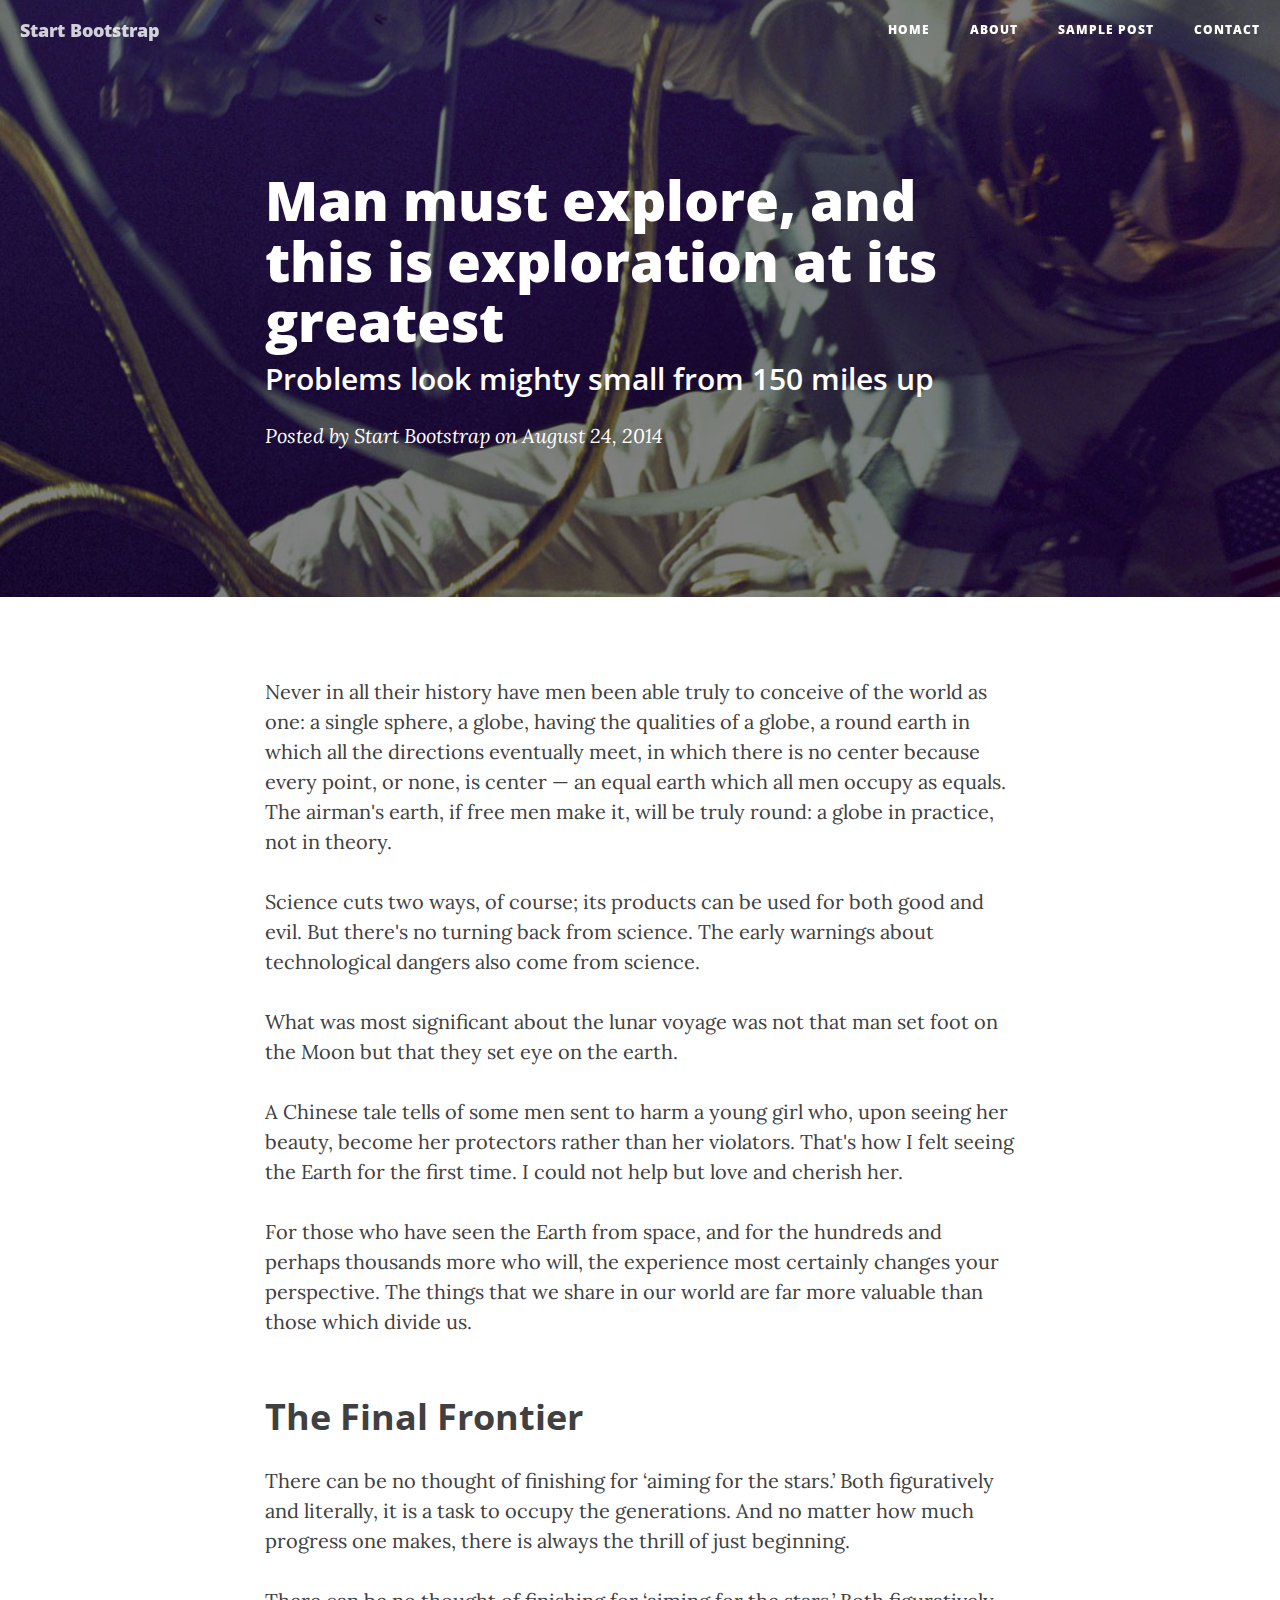
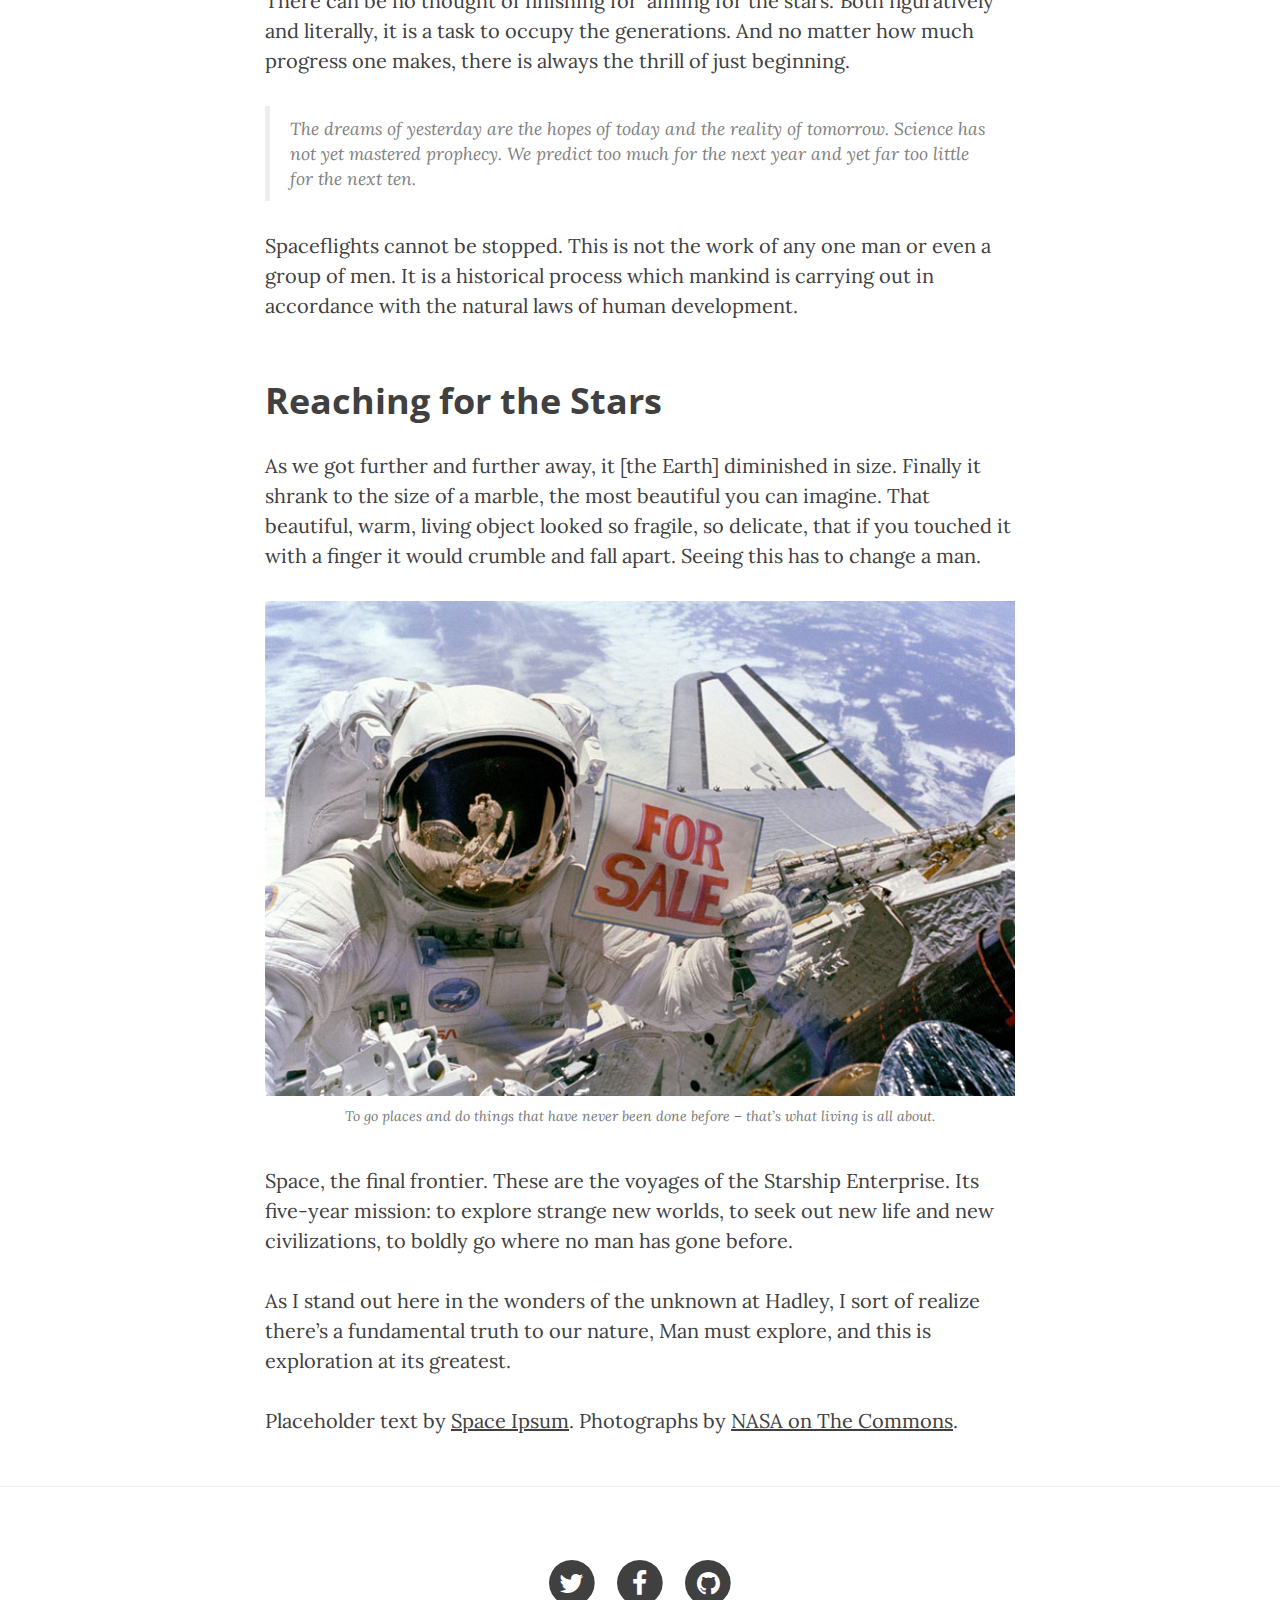
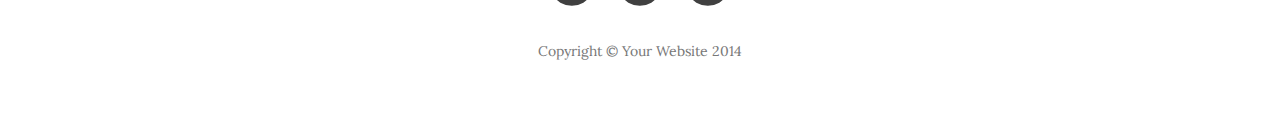
<file: post.html>
<!DOCTYPE html>
<html lang="en">

<head>

    <meta charset="utf-8">
    <meta http-equiv="X-UA-Compatible" content="IE=edge">
    <meta name="viewport" content="width=device-width, initial-scale=1">
    <meta name="description" content="">
    <meta name="author" content="">

    <title>Clean Blog - Sample Post</title>

    <!-- Bootstrap Core CSS -->
    <link href="css/bootstrap.min.css" rel="stylesheet">

    <!-- Custom CSS -->
    <link href="css/clean-blog.css" rel="stylesheet">

    <!-- Custom Fonts -->
    <link href="http://maxcdn.bootstrapcdn.com/font-awesome/4.1.0/css/font-awesome.min.css" rel="stylesheet" type="text/css">
    <link href='http://fonts.googleapis.com/css?family=Lora:400,700,400italic,700italic' rel='stylesheet' type='text/css'>
    <link href='http://fonts.googleapis.com/css?family=Open+Sans:300italic,400italic,600italic,700italic,800italic,400,300,600,700,800' rel='stylesheet' type='text/css'>

    <!-- HTML5 Shim and Respond.js IE8 support of HTML5 elements and media queries -->
    <!-- WARNING: Respond.js doesn't work if you view the page via file:// -->
    <!--[if lt IE 9]>
        <script src="https://oss.maxcdn.com/libs/html5shiv/3.7.0/html5shiv.js"></script>
        <script src="https://oss.maxcdn.com/libs/respond.js/1.4.2/respond.min.js"></script>
    <![endif]-->

</head>

<body>

    <!-- Navigation -->
    <nav class="navbar navbar-default navbar-custom navbar-fixed-top">
        <div class="container-fluid">
            <!-- Brand and toggle get grouped for better mobile display -->
            <div class="navbar-header page-scroll">
                <button type="button" class="navbar-toggle" data-toggle="collapse" data-target="#bs-example-navbar-collapse-1">
                    <span class="sr-only">Toggle navigation</span>
                    <span class="icon-bar"></span>
                    <span class="icon-bar"></span>
                    <span class="icon-bar"></span>
                </button>
                <a class="navbar-brand" href="index.html">Start Bootstrap</a>
            </div>

            <!-- Collect the nav links, forms, and other content for toggling -->
            <div class="collapse navbar-collapse" id="bs-example-navbar-collapse-1">
                <ul class="nav navbar-nav navbar-right">
                    <li>
                        <a href="index.html">Home</a>
                    </li>
                    <li>
                        <a href="about.html">About</a>
                    </li>
                    <li>
                        <a href="post.html">Sample Post</a>
                    </li>
                    <li>
                        <a href="contact.html">Contact</a>
                    </li>
                </ul>
            </div>
            <!-- /.navbar-collapse -->
        </div>
        <!-- /.container -->
    </nav>

    <!-- Page Header -->
    <!-- Set your background image for this header on the line below. -->
    <header class="intro-header" style="background-image: url('img/post-bg.jpg')">
        <div class="container">
            <div class="row">
                <div class="col-lg-8 col-lg-offset-2 col-md-10 col-md-offset-1">
                    <div class="post-heading">
                        <h1>Man must explore, and this is exploration at its greatest</h1>
                        <h2 class="subheading">Problems look mighty small from 150 miles up</h2>
                        <span class="meta">Posted by <a href="#">Start Bootstrap</a> on August 24, 2014</span>
                    </div>
                </div>
            </div>
        </div>
    </header>

    <!-- Post Content -->
    <article>
        <div class="container">
            <div class="row">
                <div class="col-lg-8 col-lg-offset-2 col-md-10 col-md-offset-1">
                    <p>Never in all their history have men been able truly to conceive of the world as one: a single sphere, a globe, having the qualities of a globe, a round earth in which all the directions eventually meet, in which there is no center because every point, or none, is center — an equal earth which all men occupy as equals. The airman's earth, if free men make it, will be truly round: a globe in practice, not in theory.</p>

                    <p>Science cuts two ways, of course; its products can be used for both good and evil. But there's no turning back from science. The early warnings about technological dangers also come from science.</p>

                    <p>What was most significant about the lunar voyage was not that man set foot on the Moon but that they set eye on the earth.</p>

                    <p>A Chinese tale tells of some men sent to harm a young girl who, upon seeing her beauty, become her protectors rather than her violators. That's how I felt seeing the Earth for the first time. I could not help but love and cherish her.</p>

                    <p>For those who have seen the Earth from space, and for the hundreds and perhaps thousands more who will, the experience most certainly changes your perspective. The things that we share in our world are far more valuable than those which divide us.</p>

                    <h2 class="section-heading">The Final Frontier</h2>

                    <p>There can be no thought of finishing for ‘aiming for the stars.’ Both figuratively and literally, it is a task to occupy the generations. And no matter how much progress one makes, there is always the thrill of just beginning.</p>

                    <p>There can be no thought of finishing for ‘aiming for the stars.’ Both figuratively and literally, it is a task to occupy the generations. And no matter how much progress one makes, there is always the thrill of just beginning.</p>

                    <blockquote>The dreams of yesterday are the hopes of today and the reality of tomorrow. Science has not yet mastered prophecy. We predict too much for the next year and yet far too little for the next ten.</blockquote>

                    <p>Spaceflights cannot be stopped. This is not the work of any one man or even a group of men. It is a historical process which mankind is carrying out in accordance with the natural laws of human development.</p>

                    <h2 class="section-heading">Reaching for the Stars</h2>

                    <p>As we got further and further away, it [the Earth] diminished in size. Finally it shrank to the size of a marble, the most beautiful you can imagine. That beautiful, warm, living object looked so fragile, so delicate, that if you touched it with a finger it would crumble and fall apart. Seeing this has to change a man.</p>

                    <a href="#">
                        <img class="img-responsive" src="img/post-sample-image.jpg" alt="">
                    </a>
                    <span class="caption text-muted">To go places and do things that have never been done before – that’s what living is all about.</span>

                    <p>Space, the final frontier. These are the voyages of the Starship Enterprise. Its five-year mission: to explore strange new worlds, to seek out new life and new civilizations, to boldly go where no man has gone before.</p>

                    <p>As I stand out here in the wonders of the unknown at Hadley, I sort of realize there’s a fundamental truth to our nature, Man must explore, and this is exploration at its greatest.</p>

                    <p>Placeholder text by <a href="http://spaceipsum.com/">Space Ipsum</a>. Photographs by <a href="https://www.flickr.com/photos/nasacommons/">NASA on The Commons</a>.</p>
                </div>
            </div>
        </div>
    </article>

    <hr>

    <!-- Footer -->
    <footer>
        <div class="container">
            <div class="row">
                <div class="col-lg-8 col-lg-offset-2 col-md-10 col-md-offset-1">
                    <ul class="list-inline text-center">
                        <li>
                            <a href="#">
                                <span class="fa-stack fa-lg">
                                    <i class="fa fa-circle fa-stack-2x"></i>
                                    <i class="fa fa-twitter fa-stack-1x fa-inverse"></i>
                                </span>
                            </a>
                        </li>
                        <li>
                            <a href="#">
                                <span class="fa-stack fa-lg">
                                    <i class="fa fa-circle fa-stack-2x"></i>
                                    <i class="fa fa-facebook fa-stack-1x fa-inverse"></i>
                                </span>
                            </a>
                        </li>
                        <li>
                            <a href="#">
                                <span class="fa-stack fa-lg">
                                    <i class="fa fa-circle fa-stack-2x"></i>
                                    <i class="fa fa-github fa-stack-1x fa-inverse"></i>
                                </span>
                            </a>
                        </li>
                    </ul>
                    <p class="copyright text-muted">Copyright &copy; Your Website 2014</p>
                </div>
            </div>
        </div>
    </footer>

    <!-- jQuery -->
    <script src="js/jquery.js"></script>

    <!-- Bootstrap Core JavaScript -->
    <script src="js/bootstrap.min.js"></script>

    <!-- Custom Theme JavaScript -->
    <script src="js/clean-blog.min.js"></script>

</body>

</html>
</file>
<file: css/clean-blog.css>
body {
  font-family: 'Lora', 'Times New Roman', serif;
  font-size: 20px;
  color: #404040;
}
p {
  line-height: 1.5;
  margin: 30px 0;
}
p a {
  text-decoration: underline;
}
h1,
h2,
h3,
h4,
h5,
h6 {
  font-family: 'Open Sans', 'Helvetica Neue', Helvetica, Arial, sans-serif;
  font-weight: 800;
}
a {
  color: #404040;
}
a:hover,
a:focus {
  color: #0085a1;
}
a img:hover,
a img:focus {
  cursor: zoom-in;
}
blockquote {
  color: #808080;
  font-style: italic;
}
hr.small {
  max-width: 100px;
  margin: 15px auto;
  border-width: 4px;
  border-color: white;
}
.navbar-custom {
  position: absolute;
  top: 0;
  left: 0;
  width: 100%;
  z-index: 3;
  font-family: 'Open Sans', 'Helvetica Neue', Helvetica, Arial, sans-serif;
}
.navbar-custom .navbar-brand {
  font-weight: 800;
}
.navbar-custom .nav li a {
  text-transform: uppercase;
  font-size: 12px;
  font-weight: 800;
  letter-spacing: 1px;
}
.selected {
  color: #81D425 !important
}
@media only screen and (min-width: 768px) {
  .navbar-custom {
    background: transparent;
    border-bottom: 1px solid transparent;
  }
  .navbar-custom .navbar-brand {
    color: white;
    padding: 20px;
  }
  .navbar-custom .navbar-brand:hover,
  .navbar-custom .navbar-brand:focus {
    color: rgba(255, 255, 255, 0.8);
  }
  .navbar-custom .nav li a {
    color: white;
    padding: 20px;
  }
  .navbar-custom .nav li a:hover,
  .navbar-custom .nav li a:focus {
    color: rgba(255, 255, 255, 0.8);
  }
}
@media only screen and (min-width: 1170px) {
  .navbar-custom {
    -webkit-transition: background-color 0.3s;
    -moz-transition: background-color 0.3s;
    transition: background-color 0.3s;
    /* Force Hardware Acceleration in WebKit */
    -webkit-transform: translate3d(0, 0, 0);
    -moz-transform: translate3d(0, 0, 0);
    -ms-transform: translate3d(0, 0, 0);
    -o-transform: translate3d(0, 0, 0);
    transform: translate3d(0, 0, 0);
    -webkit-backface-visibility: hidden;
    backface-visibility: hidden;
  }
  .navbar-custom.is-fixed {
    /* when the user scrolls down, we hide the header right above the viewport */
    position: fixed;
    top: -61px;
    background-color: rgba(255, 255, 255, 0.9);
    border-bottom: 1px solid #f2f2f2;
    -webkit-transition: -webkit-transform 0.3s;
    -moz-transition: -moz-transform 0.3s;
    transition: transform 0.3s;
  }
  .navbar-custom.is-fixed .navbar-brand {
    color: #404040;
  }
  .navbar-custom.is-fixed .navbar-brand:hover,
  .navbar-custom.is-fixed .navbar-brand:focus {
    color: #0085a1;
  }
  .navbar-custom.is-fixed .nav li a {
    color: #404040;
  }
  .navbar-custom.is-fixed .nav li a:hover,
  .navbar-custom.is-fixed .nav li a:focus {
    color: #0085a1;
  }
  .navbar-custom.is-visible {
    /* if the user changes the scrolling direction, we show the header */
    -webkit-transform: translate3d(0, 100%, 0);
    -moz-transform: translate3d(0, 100%, 0);
    -ms-transform: translate3d(0, 100%, 0);
    -o-transform: translate3d(0, 100%, 0);
    transform: translate3d(0, 100%, 0);
  }
}
.intro-header {
  background-color: #808080;
  background: no-repeat center center;
  background-attachment: scroll;
  -webkit-background-size: cover;
  -moz-background-size: cover;
  background-size: cover;
  -o-background-size: cover;
  margin-bottom: 50px;
}
.intro-header .site-heading,
.intro-header .post-heading,
.intro-header .page-heading {
  padding: 100px 0 50px;
  color: white;
}
@media only screen and (min-width: 768px) {
  .intro-header .site-heading,
  .intro-header .post-heading,
  .intro-header .page-heading {
    padding: 150px 0;
  }
}
.intro-header .site-heading,
.intro-header .page-heading {
  text-align: center;
}
.intro-header .site-heading h1,
.intro-header .page-heading h1 {
  margin-top: 0;
  font-size: 50px;
}
.intro-header .site-heading .subheading,
.intro-header .page-heading .subheading {
  font-size: 24px;
  line-height: 1.1,
			display: block;
  font-family: 'Open Sans', 'Helvetica Neue', Helvetica, Arial, sans-serif;
  font-weight: 300;
  margin: 10px 0 0;
}
@media only screen and (min-width: 768px) {
  .intro-header .site-heading h1,
  .intro-header .page-heading h1 {
    font-size: 80px;
  }
}
.intro-header .post-heading h1 {
  font-size: 35px;
}
.intro-header .post-heading .subheading,
.intro-header .post-heading .meta {
  line-height: 1.1;
  display: block;
}
.intro-header .post-heading .subheading {
  font-family: 'Open Sans', 'Helvetica Neue', Helvetica, Arial, sans-serif;
  font-size: 24px;
  margin: 10px 0 30px;
  font-weight: 600;
}
.intro-header .post-heading .meta {
  font-family: 'Lora', 'Times New Roman', serif;
  font-style: italic;
  font-weight: 300;
  font-size: 20px;
}
.intro-header .post-heading .meta a {
  color: white;
}
@media only screen and (min-width: 768px) {
  .intro-header .post-heading h1 {
    font-size: 55px;
  }
  .intro-header .post-heading .subheading {
    font-size: 30px;
  }
}
.post-preview > a {
  color: #404040;
}
.post-preview > a:hover,
.post-preview > a:focus {
  text-decoration: none;
  color: #0085a1;
}
.post-preview > a > .post-title {
  font-size: 30px;
  margin-top: 30px;
  margin-bottom: 10px;
}
.post-preview > a > .post-subtitle {
  margin: 0;
  font-weight: 300;
  margin-bottom: 10px;
}
.post-preview > .post-meta {
  color: #808080;
  font-size: 18px;
  font-style: italic;
  margin-top: 0;
}
.post-preview > .post-meta > a {
  text-decoration: none;
  color: #404040;
}
.post-preview > .post-meta > a:hover,
.post-preview > .post-meta > a:focus {
  color: #0085a1;
  text-decoration: underline;
}
@media only screen and (min-width: 768px) {
  .post-preview > a > .post-title {
    font-size: 36px;
  }
}
.section-heading {
  font-size: 36px;
  margin-top: 60px;
  font-weight: 700;
}
.caption {
  text-align: center;
  font-size: 14px;
  padding: 10px;
  font-style: italic;
  margin: 0;
  display: block;
  border-bottom-right-radius: 5px;
  border-bottom-left-radius: 5px;
}
footer {
  padding: 50px 0 65px;
}
footer .list-inline {
  margin: 0;
  padding: 0;
}
footer .copyright {
  font-size: 14px;
  text-align: center;
  margin-bottom: 0;
}
.floating-label-form-group {
  font-size: 14px;
  position: relative;
  margin-bottom: 0;
  padding-bottom: 0.5em;
  border-bottom: 1px solid #eeeeee;
}
.floating-label-form-group input,
.floating-label-form-group textarea {
  z-index: 1;
  position: relative;
  padding-right: 0;
  padding-left: 0;
  border: none;
  border-radius: 0;
  font-size: 1.5em;
  background: none;
  box-shadow: none !important;
  resize: none;
}
.floating-label-form-group label {
  display: block;
  z-index: 0;
  position: relative;
  top: 2em;
  margin: 0;
  font-size: 0.85em;
  line-height: 1.764705882em;
  vertical-align: middle;
  vertical-align: baseline;
  opacity: 0;
  -webkit-transition: top 0.3s ease,opacity 0.3s ease;
  -moz-transition: top 0.3s ease,opacity 0.3s ease;
  -ms-transition: top 0.3s ease,opacity 0.3s ease;
  transition: top 0.3s ease,opacity 0.3s ease;
}
.floating-label-form-group::not(:first-child) {
  padding-left: 14px;
  border-left: 1px solid #eeeeee;
}
.floating-label-form-group-with-value label {
  top: 0;
  opacity: 1;
}
.floating-label-form-group-with-focus label {
  color: #0085a1;
}
form .row:first-child .floating-label-form-group {
  border-top: 1px solid #eeeeee;
}
.btn {
  font-family: 'Open Sans', 'Helvetica Neue', Helvetica, Arial, sans-serif;
  text-transform: uppercase;
  font-size: 14px;
  font-weight: 800;
  letter-spacing: 1px;
  border-radius: 0;
  padding: 15px 25px;
}
.btn-lg {
  font-size: 16px;
  padding: 25px 35px;
}
.btn-default:hover,
.btn-default:focus {
  background-color: #0085a1;
  border: 1px solid #0085a1;
  color: white;
}
.pager {
  margin: 20px 0 0;
}
.pager li > a,
.pager li > span {
  font-family: 'Open Sans', 'Helvetica Neue', Helvetica, Arial, sans-serif;
  text-transform: uppercase;
  font-size: 14px;
  font-weight: 800;
  letter-spacing: 1px;
  padding: 15px 25px;
  background-color: white;
  border-radius: 0;
}
.pager li > a:hover,
.pager li > a:focus {
  color: white;
  background-color: #0085a1;
  border: 1px solid #0085a1;
}
.pager .disabled > a,
.pager .disabled > a:hover,
.pager .disabled > a:focus,
.pager .disabled > span {
  color: #808080;
  background-color: #404040;
  cursor: not-allowed;
}
::-moz-selection {
  color: white;
  text-shadow: none;
  background: #0085a1;
}
::selection {
  color: white;
  text-shadow: none;
  background: #0085a1;
}
img::selection {
  color: white;
  background: transparent;
}
img::-moz-selection {
  color: white;
  background: transparent;
}
body {
  webkit-tap-highlight-color: #0085a1;
}
</file>
